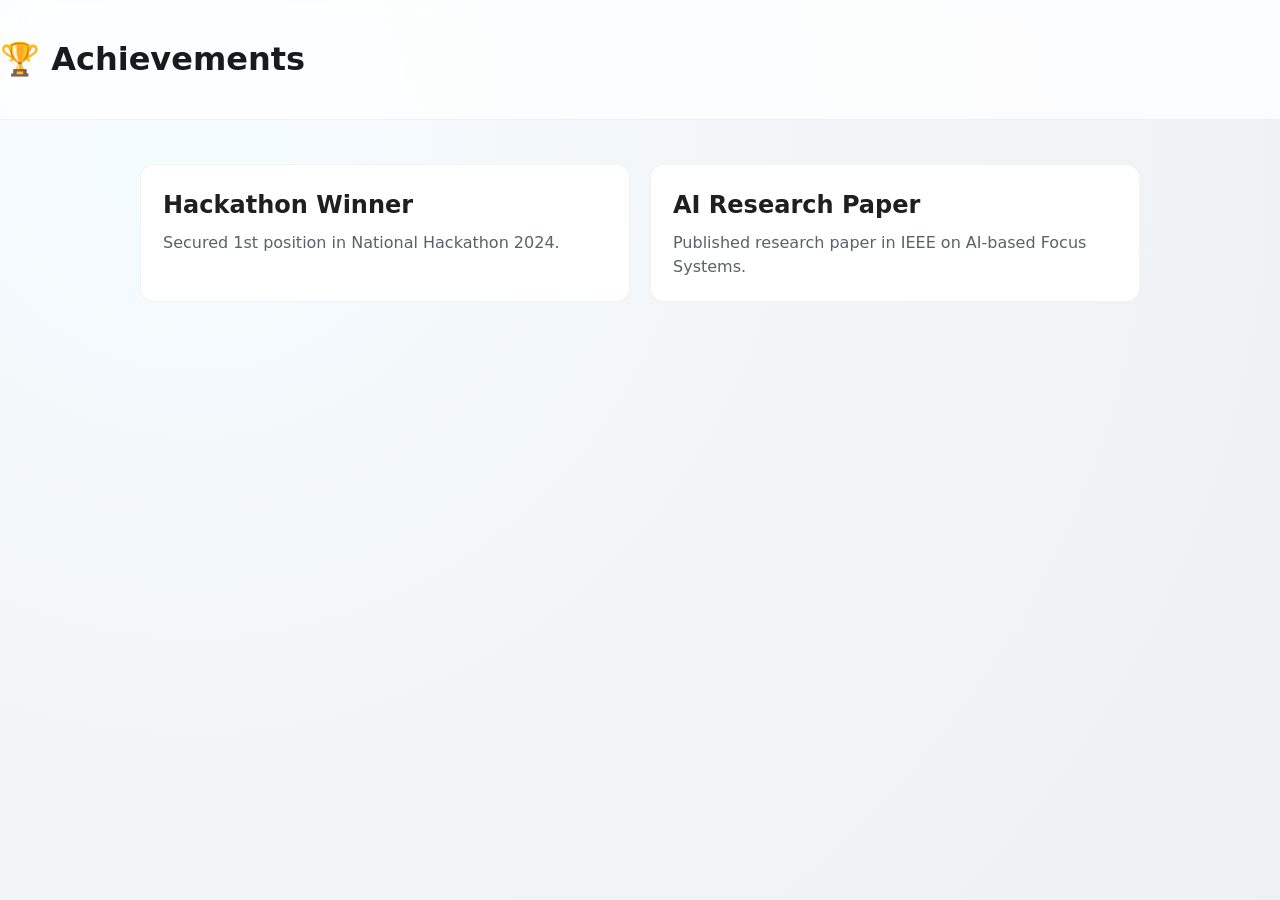
<file: src/achievements.html>
<!DOCTYPE html>
<html lang="en">
<head>
  <meta charset="UTF-8">
  <meta name="viewport" content="width=device-width, initial-scale=1.0">
  <title>Student Portfolio | Achievements</title>
  <link rel="stylesheet" href="../styles/style.css">
</head>
<body>

<header>
  <h1>🏆 Achievements</h1>
</header>

<section class="achievements">
  <div class="achievement-card">
    <h2>Hackathon Winner</h2>
    <p>Secured 1st position in National Hackathon 2024.</p>
  </div>
  <div class="achievement-card">
    <h2>AI Research Paper</h2>
    <p>Published research paper in IEEE on AI-based Focus Systems.</p>
  </div>
</section>

</body>
</html>
</file>
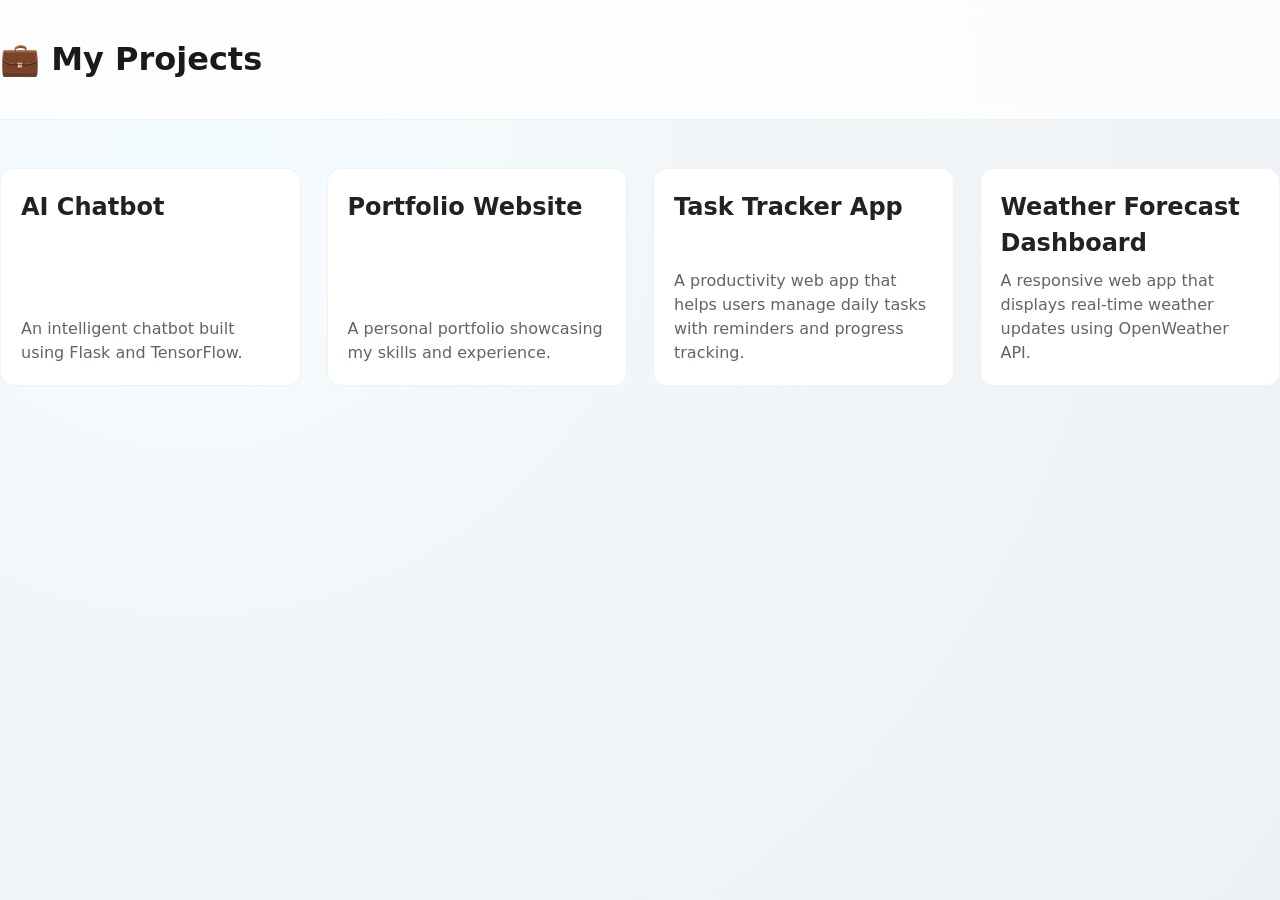
<file: src/projects.html>
<!DOCTYPE html>
<html lang="en">
<head>
  <meta charset="UTF-8">
  <meta name="viewport" content="width=device-width, initial-scale=1.0">
  <title>Student Portfolio | Projects</title>
  <link rel="stylesheet" href="../styles/style.css">
</head>
<body>

<header>
  <h1>💼 My Projects</h1>
</header>

<section class="projects">
<div class="project-card">
  <h2>AI Chatbot</h2>
  <p>An intelligent chatbot built using Flask and TensorFlow.</p>
</div>

<div class="project-card">
  <h2>Portfolio Website</h2>
  <p>A personal portfolio showcasing my skills and experience.</p>
</div>

<div class="project-card">
  <h2>Task Tracker App</h2>
  <p>A productivity web app that helps users manage daily tasks with reminders and progress tracking.</p>
</div>

<div class="project-card">
  <h2>Weather Forecast Dashboard</h2>
  <p>A responsive web app that displays real-time weather updates using OpenWeather API.</p>
</div>

</section>

</body>
</html>
</file>
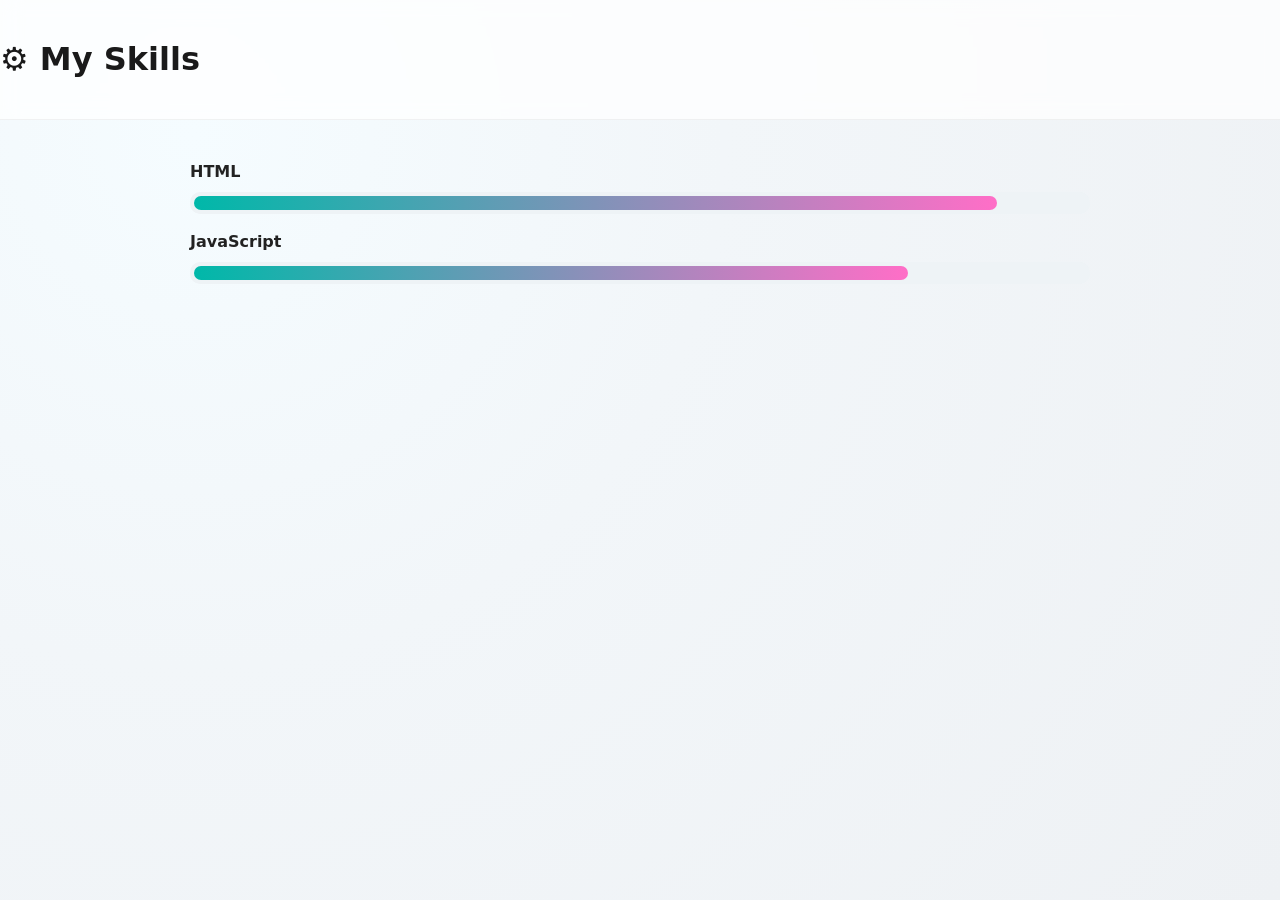
<file: src/skills.html>
<!DOCTYPE html>
<html lang="en">
<head>
  <meta charset="UTF-8">
  <meta name="viewport" content="width=device-width, initial-scale=1.0">
  <title>Student Portfolio | Skills</title>
  <link rel="stylesheet" href="../styles/style.css">
</head>
<body>

<header>
  <h1>⚙️ My Skills</h1>
</header>

<section class="skills">
  <div class="skill">
    <span>HTML</span>
    <div class="bar"><div class="level" style="width: 90%;"></div></div>
  </div>
  <div class="skill">
    <span>JavaScript</span>
    <div class="bar"><div class="level" style="width: 80%;"></div></div>
  </div>
</section>

</body>
</html>
</file>
<file: styles/style.css>
/* =========================
   Gen-Z Professional Light Theme
   File: styles/style.css
   Applies to: index, profile, projects, skills, achievements
   ========================= */

/* ---------- Reset & Box model ---------- */
*,
*::before,
*::after {
  box-sizing: border-box;
  -webkit-font-smoothing: antialiased;
  -moz-osx-font-smoothing: grayscale;
}

html, body {
  height: 100%;
  margin: 0;
  padding: 0;
}

/* ---------- Design tokens (Light Mode) ---------- */
:root {
  /* Colors */
  --bg-900: #ffffff; /* main background */
  --bg-800: #f7f8fb; /* light card or section bg */
  --card: rgba(255,255,255,0.9);
  --glass-border: rgba(0,0,0,0.05);
  --muted: #5a5f6f;
  --accent: #00b8a9;     /* teal neon accent */
  --accent-2: #ff6ec7;   /* pink pop accent */
  --cta-text: #ffffff;
  --glass-shadow: 0 4px 30px rgba(0,0,0,0.08);

  /* Typography & layout */
  --pad: 20px;
  --radius-lg: 18px;
  --radius-md: 12px;
  --max-width: 1200px;

  /* Motion */
  --ease: cubic-bezier(.2,.9,.3,1);
  --fast: 180ms;
  --med: 320ms;
}

/* ---------- Base body ---------- */
body {
  font-family: "Poppins", system-ui, -apple-system, "Segoe UI", Roboto, "Helvetica Neue", Arial;
  background: radial-gradient(circle at 15% 15%, #f5fcff 0%, #f2f6f9 40%, #eef1f4 100%);
  color: #1a1a1a;
  line-height: 1.5;
  text-rendering: optimizeLegibility;
  min-height: 100%;
  -webkit-tap-highlight-color: transparent;
}

/* ---------- Utility helpers ---------- */
.container {
  width: min(96%, var(--max-width));
  margin-inline: auto;
  padding-inline: var(--pad);
}

/* reusable card style */
.card {
  background: var(--card);
  border-radius: var(--radius-lg);
  border: 1px solid var(--glass-border);
  box-shadow: var(--glass-shadow);
  backdrop-filter: blur(6px) saturate(160%);
}

/* accessible focus */
:focus {
  outline: 3px solid rgba(0,184,169,0.18);
  outline-offset: 2px;
}

/* ---------- Header / Navigation ---------- */
header {
  display: flex;
  align-items: center;
  justify-content: space-between;
  padding: 14px 0;
  gap: 16px;
  position: sticky;
  top: 0;
  z-index: 60;
  background: rgba(255,255,255,0.75);
  border-bottom: 1px solid var(--glass-border);
  backdrop-filter: blur(10px);
}

header .logo {
  display: flex;
  align-items: center;
  gap: 10px;
  font-weight: 700;
  font-size: 1.1rem;
  color: var(--accent);
  margin-left: 6px;
  letter-spacing: 0.3px;
}

nav {
  display: flex;
  gap: 14px;
  align-items: center;
}

nav a {
  color: var(--muted);
  text-decoration: none;
  font-weight: 500;
  padding: 8px 12px;
  border-radius: 10px;
  transition: color var(--med) var(--ease), transform var(--med) var(--ease);
  position: relative;
}

/* underline hover effect */
nav a::after {
  content: "";
  position: absolute;
  left: 10%;
  right: 10%;
  bottom: 4px;
  height: 2px;
  background: linear-gradient(90deg, var(--accent), var(--accent-2));
  transform: scaleX(0);
  transform-origin: left;
  transition: transform var(--med) var(--ease);
  opacity: 0.8;
  border-radius: 2px;
}

nav a:hover,
nav a:focus {
  color: var(--accent);
}

nav a:hover::after,
nav a:focus::after {
  transform: scaleX(1);
}

/* ---------- HERO ---------- */
.hero {
  min-height: 70vh;
  display: grid;
  place-items: center;
  text-align: center;
  padding: 60px 10px;
}

.hero .hero-content {
  max-width: 900px;
  margin: 0 auto;
  padding: 30px;
  border-radius: 16px;
}

.hero h2 {
  font-size: clamp(1.8rem, 3vw, 2.8rem);
  margin: 0;
  font-weight: 700;
  background: linear-gradient(90deg, var(--accent), var(--accent-2));
  -webkit-background-clip: text;
  -webkit-text-fill-color: transparent;
  letter-spacing: -0.5px;
}

.hero p {
  margin-top: 14px;
  color: #4c5465;
  font-size: 1.05rem;
}

/* CTA */
.cta-btn {
  display: inline-block;
  margin-top: 24px;
  padding: 12px 30px;
  border-radius: 999px;
  background: linear-gradient(90deg, var(--accent), var(--accent-2));
  color: var(--cta-text);
  font-weight: 700;
  text-decoration: none;
  box-shadow: 0 8px 25px rgba(0,184,169,0.25);
  transition: transform var(--fast) var(--ease), box-shadow var(--fast) var(--ease);
}

.cta-btn:hover {
  transform: translateY(-4px);
  box-shadow: 0 14px 40px rgba(0,184,169,0.35);
}

/* ---------- Team section ---------- */
.team-section {
  padding: 48px 0;
  text-align: center;
}

.team-section h2 {
  font-size: 1.9rem;
  color: var(--accent);
  margin-bottom: 30px;
  text-shadow: 0 2px 14px rgba(0,184,169,0.1);
}

.team-grid {
  display: grid;
  gap: 28px;
  grid-template-columns: repeat(auto-fit, minmax(220px, 1fr));
  align-items: start;
  justify-items: center;
}

.team-member {
  width: 100%;
  max-width: 260px;
  padding: 24px;
  border-radius: var(--radius-md);
  text-align: center;
  border: 1px solid var(--glass-border);
  background: rgba(255,255,255,0.85);
  box-shadow: 0 6px 20px rgba(0,0,0,0.05);
  transition: transform var(--med) var(--ease), box-shadow var(--med) var(--ease);
}

.team-member:hover {
  transform: translateY(-10px);
  box-shadow: 0 18px 40px rgba(0,184,169,0.15);
}

.team-member img {
  width: 100px;
  height: 100px;
  border-radius: 50%;
  display: block;
  margin: 0 auto 12px;
  padding: 6px;
  background: linear-gradient(180deg, #ffffff, #f2f8fa);
}

/* ---------- Profile ---------- */
.profile-card {
  margin: 60px auto;
  max-width: 760px;
  padding: 28px;
  display: flex;
  gap: 22px;
  align-items: center;
  justify-content: flex-start;
  border-radius: var(--radius-lg);
  border: 1px solid var(--glass-border);
  background: #ffffff;
  box-shadow: 0 8px 25px rgba(0,0,0,0.05);
}

/* mobile column */
@media (max-width: 860px) {
  .profile-card {
    flex-direction: column;
    text-align: center;
  }
}

.profile-card img {
  width: 150px;
  height: 150px;
  object-fit: cover;
  border-radius: 50%;
  border: 4px solid rgba(0,184,169,0.1);
  box-shadow: 0 10px 25px rgba(0,184,169,0.1);
}

.profile-card h2 { margin: 0; font-size: 1.6rem; color: #1a1a1a; }
.profile-card p { margin-top: 8px; color: #4a4a4a; }

/* ---------- Projects ---------- */
.projects {
  margin: 48px 0;
  display: grid;
  gap: 26px;
  grid-template-columns: repeat(auto-fit, minmax(260px, 1fr));
}

.project-card {
  padding: 20px;
  border-radius: 14px;
  border: 1px solid var(--glass-border);
  background: rgba(255,255,255,0.95);
  transition: transform var(--med) var(--ease), box-shadow var(--med) var(--ease);
  min-height: 150px;
  display: flex;
  flex-direction: column;
  justify-content: space-between;
}

.project-card:hover {
  transform: translateY(-8px);
  box-shadow: 0 14px 40px rgba(0,184,169,0.15);
}

.project-card h2 { color: #222; margin: 0 0 8px 0; }
.project-card p { color: #5f6470; margin: 0; }

.btn {
  padding: 8px 12px;
  border-radius: 10px;
  background: #f4f8fa;
  border: 1px solid #e0e6ea;
  color: #2a2a2a;
  text-decoration: none;
  font-weight: 600;
  font-size: 0.9rem;
}

/* ---------- Skills ---------- */
.skills {
  margin: 40px auto;
  max-width: 900px;
  display: grid;
  gap: 16px;
}

.skill {
  display: grid;
  gap: 8px;
}

.skill span {
  font-weight: 600;
  color: #222;
}

.bar {
  background: #eef3f6;
  border-radius: 10px;
  padding: 4px;
}

.level {
  height: 14px;
  border-radius: 8px;
  background: linear-gradient(90deg, var(--accent), var(--accent-2));
  width: 0;
  transition: width 900ms var(--ease);
}

.skill:hover .level {
  filter: brightness(1.1);
}

/* ---------- Achievements ---------- */
.achievements {
  margin: 44px auto;
  max-width: 1000px;
  display: grid;
  gap: 20px;
  grid-template-columns: repeat(auto-fit, minmax(280px, 1fr));
}

.achievement-card {
  padding: 22px;
  border-radius: 14px;
  background: #fff;
  border: 1px solid var(--glass-border);
  transition: transform var(--med) var(--ease), box-shadow var(--med) var(--ease);
}

.achievement-card h2 { color: #1f1f1f; margin: 0 0 8px 0; }
.achievement-card p { color: #5a6169; margin: 0; }

.achievement-card:hover {
  transform: translateY(-8px);
  box-shadow: 0 16px 36px rgba(0,184,169,0.15);
}

/* ---------- Footer ---------- */
footer {
  margin-top: 60px;
  padding: 22px 0;
  text-align: center;
  color: #5b6674;
  font-size: 0.95rem;
  border-top: 1px solid rgba(0,0,0,0.05);
}

/* ---------- Small Screen ---------- */
@media (max-width: 540px) {
  .hero { padding: 46px 14px; }
  .cta-btn { padding: 10px 20px; font-size: 0.95rem; }
  .profile-card img { width: 120px; height: 120px; }
}

/* ---------- Motion preference ---------- */
@media (prefers-reduced-motion: reduce) {
  * { transition: none !important; animation: none !important; scroll-behavior: auto !important; }
}

/* ---------- Empty state helper ---------- */
.empty-center {
  display: grid;
  place-items: center;
  min-height: 180px;
  color: #7f8994;
}
</file>
